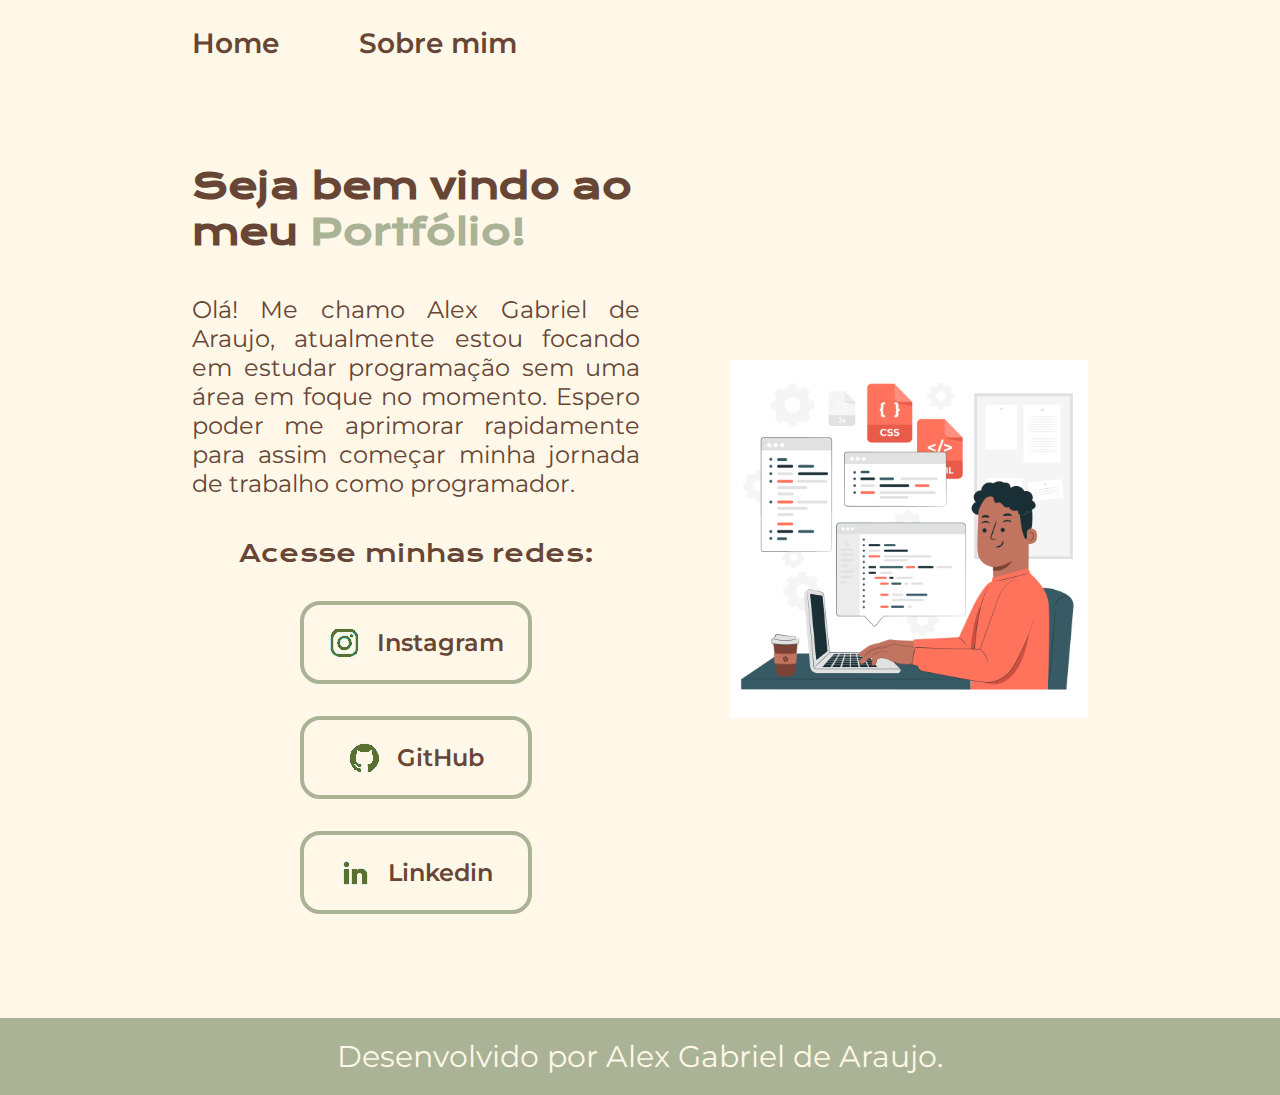
<file: index.html>
<!DOCTYPE html>
<html lang="pt-br">
<head>

    <meta charset="UTF-8">
    <meta http-equiv="X-UA-Compatible" content="IE=edge">
    <meta name="viewport" content="width=device-width, initial-scale=1.0">
    <title>Portifólio 1 de Alex Gabriel de Araujo</title>
    <link rel="stylesheet" href="./estilos/style.css">
</head>
<body>
    <header class="cabecalho">
        <nav class="cabecalho_menu">
            <a class="cabecalho_menu_link" href="index.html">Home</a>
            <a class="cabecalho_menu_link" href="about.html">Sobre mim</a>
        </nav>
    </header>
    <main class="apresentacao">
        <section class="apresentacao_conteudo">
        <h1 class="apresentacao_conteudo_titulo">Seja bem vindo ao meu <strong class="destaque-titulo">Portfólio!</strong></h1>
        <p class="apresentacao_conteudo_texto">Olá! Me chamo Alex Gabriel de Araujo, atualmente estou focando em estudar programação sem uma área em foque no momento. Espero poder me aprimorar rapidamente para assim começar minha jornada de trabalho como programador.</p>
        <div class="apresentacao_links">
            <h2 class="apresentacao_links_subtitulo">Acesse minhas redes:</h2>
            <a class="apresentacao_links_link" href="https://www.instagram.com/alex.igabriel/">
                <img src="./imagens/instagram.png">
                Instagram
            </a>
            <a class="apresentacao_links_link" href="https://github.com/Xelalinha">
                <img src="./imagens/github.png">
                GitHub
            </a>
            <a class="apresentacao_links_link" href="https://www.linkedin.com/in/alex-gabriel-araujo/">
                <img src="./imagens/linkedin.png">
                Linkedin
            </a>
        </div>
    </section>
        <img src="./imagens/trabalhando.jpg" alt="Foto Ficticia" height="40%" width="40%">
    </main>
    <footer class="rodape">
        <p>Desenvolvido por Alex Gabriel de Araujo.</p>
    </footer>
</body>
</html>
</file>
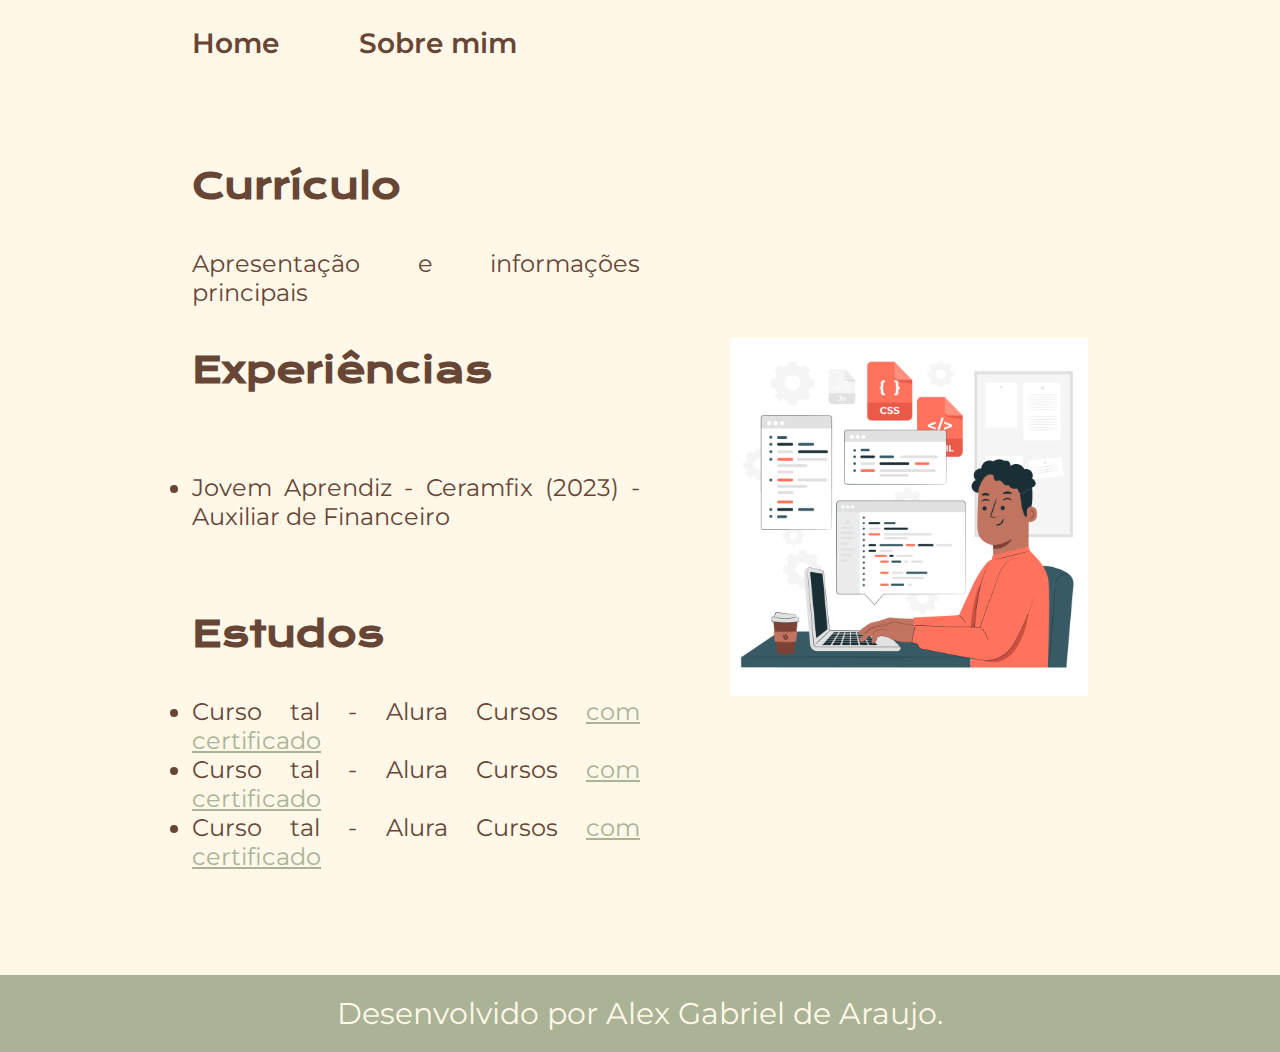
<file: about.html>
<!DOCTYPE html>
<html lang="pt-br">
<head>
    <meta charset="UTF-8">
    <meta http-equiv="X-UA-Compatible" content="IE=edge">
    <meta name="viewport" content="width=device-width, initial-scale=1.0">
    <title>Sobre mim</title>
    <link rel="stylesheet" href="./estilos/style.css">
</head>
<body>
    <header class="cabecalho">
        <nav class="cabecalho_menu">
            <a class="cabecalho_menu_link" href="index.html">Home</a>
            <a class="cabecalho_menu_link" href="about.html">Sobre mim</a>
        </nav>
    </header>
    <main class="apresentacao">
        <section class="apresentacao_conteudo">
            <h1 class="apresentacao_conteudo_titulo">Currículo</h1>
            <p class="apresentacao_conteudo_texto">
                Apresentação e informações principais
            </p>
            <h2 class="apresentacao_conteudo_titulo">Experiências</h2>
            <p class="apresentacao_conteudo_texto">
            <ul class="apresentacao_conteudo_texto">
                <li> Jovem Aprendiz - Ceramfix (2023) - Auxiliar de Financeiro </li>
            </ul>
            </p>
            <h2 class="apresentacao_conteudo_titulo">Estudos</h2>
            <div class="apresentacao_conteudo_texto">
            <ul class="apresentacao_conteudo_texto">
                <li>Curso tal - Alura Cursos <a href="linkdocertificado">com certificado</a> </li>
                <li>Curso tal - Alura Cursos <a href="linkdocertificado">com certificado</a></li>
                <li>Curso tal - Alura Cursos <a href="linkdocertificado">com certificado</a></li>
            </ul>
            </div>
        </section>
        <img src="./imagens/trabalhando.jpg" alt="Foto Ficticia" height="40%" width="40%">
    </main> 
    <footer class="rodape">
        <p>Desenvolvido por Alex Gabriel de Araujo.</p>
    </footer>
</body>
</html>
</file>
<file: estilos/style.css>
@import url('https://fonts.googleapis.com/css2?family=Krona+One&display=swap');
@import url('https://fonts.googleapis.com/css2?family=Krona+One&family=Montserrat:ital@0;1&display=swap');

:root{
    --cor-primaria: #674636;
    --cor-secundaria: #FFF8E8;
    --cor-terciaria: #AAB396;
    --cor-hover: #F7EED3;

    --fonte-primaria: "Krona One", sans-serif;;
    --fonte-secundaria: "Montserrat", sans-serif;
    }    

*{
    margin: 0;
    padding: 0;
}

body {
    box-sizing: border-box;
    background:var(--cor-secundaria);
    color: var(--cor-primaria);
}

.cabecalho{
    padding: 2% 0 0 15%;
}

.cabecalho_menu{
    display: flex;
    gap: 80px;
}

.cabecalho_menu_link{
    font-family: var(--fonte-secundaria);
    font-size: 1.75rem;
    font-weight: 600;
    color: var(--cor-primaria);
    text-decoration: none;
}

.apresentacao{
    padding: 8.1% 15%;
    display: flex;
    align-items: center;
    justify-content: space-between;
    gap: 82px;
}

.destaque-titulo{
    color: var(--cor-terciaria);
}

.apresentacao_conteudo{
    width: 50%;
    display: flex;
    flex-direction: column;
    gap: 40px;
}

.apresentacao_conteudo_texto a{
    text-decoration: underline;
    color: var(--cor-terciaria);
}

.apresentacao_conteudo_titulo{
    font-size: 2.25rem;
    font-family: var(--fonte-primaria);
}

.apresentacao_conteudo_texto{
    font-size: 1.5rem;
    font-family: var(--fonte-secundaria);
    text-align: justify;
}

.apresentacao_links{
    display: flex;
    justify-content: space-between;
    flex-direction: column;
    align-items: center;
    gap: 32px;
}

.apresentacao_links_subtitulo{
    font-family: var(--fonte-primaria);
    font-weight: 400;
    font-size: 1.5rem;
}

.apresentacao_links_link{
    border: 4px solid var(--cor-terciaria);
    border-radius: 20px;
    width: 50%;
    text-align: center;
    text-decoration: none;
    font-size: 1.5rem;
    padding: 21.5px 0;
    font-family: var(--fonte-secundaria);
    color: var(--cor-primaria);
    font-weight: 600;
    display: flex;
    justify-content: center;
    align-items: center;
    gap: 16px;
}

.apresentacao_links_link:hover{
    background-color: var(--cor-hover);
    font-weight: 635;
    font-size: 1.87rem;
    width: 395px;
    cursor: pointer;
}

.rodape{
    padding: 20px;
    color: var(--cor-terciaria);
    color: var(--cor-secundaria);
    text-align: center;
    font-size: 1.87rem;
    font-family: var(--fonte-secundaria);
    font-weight: 400;
}

footer{
    background-color: var(--cor-terciaria);
}

@media (max-width: 1200px){
    .cabecalho{
        padding: 10%;
    }

    .cabecalho_menu{
        justify-content: center;
    }

    .apresentacao{
        flex-direction: column-reverse;
        padding: 5%;
    } 
    
    .apresentacao_conteudo{
        width: auto;
    } 
}
</file>
